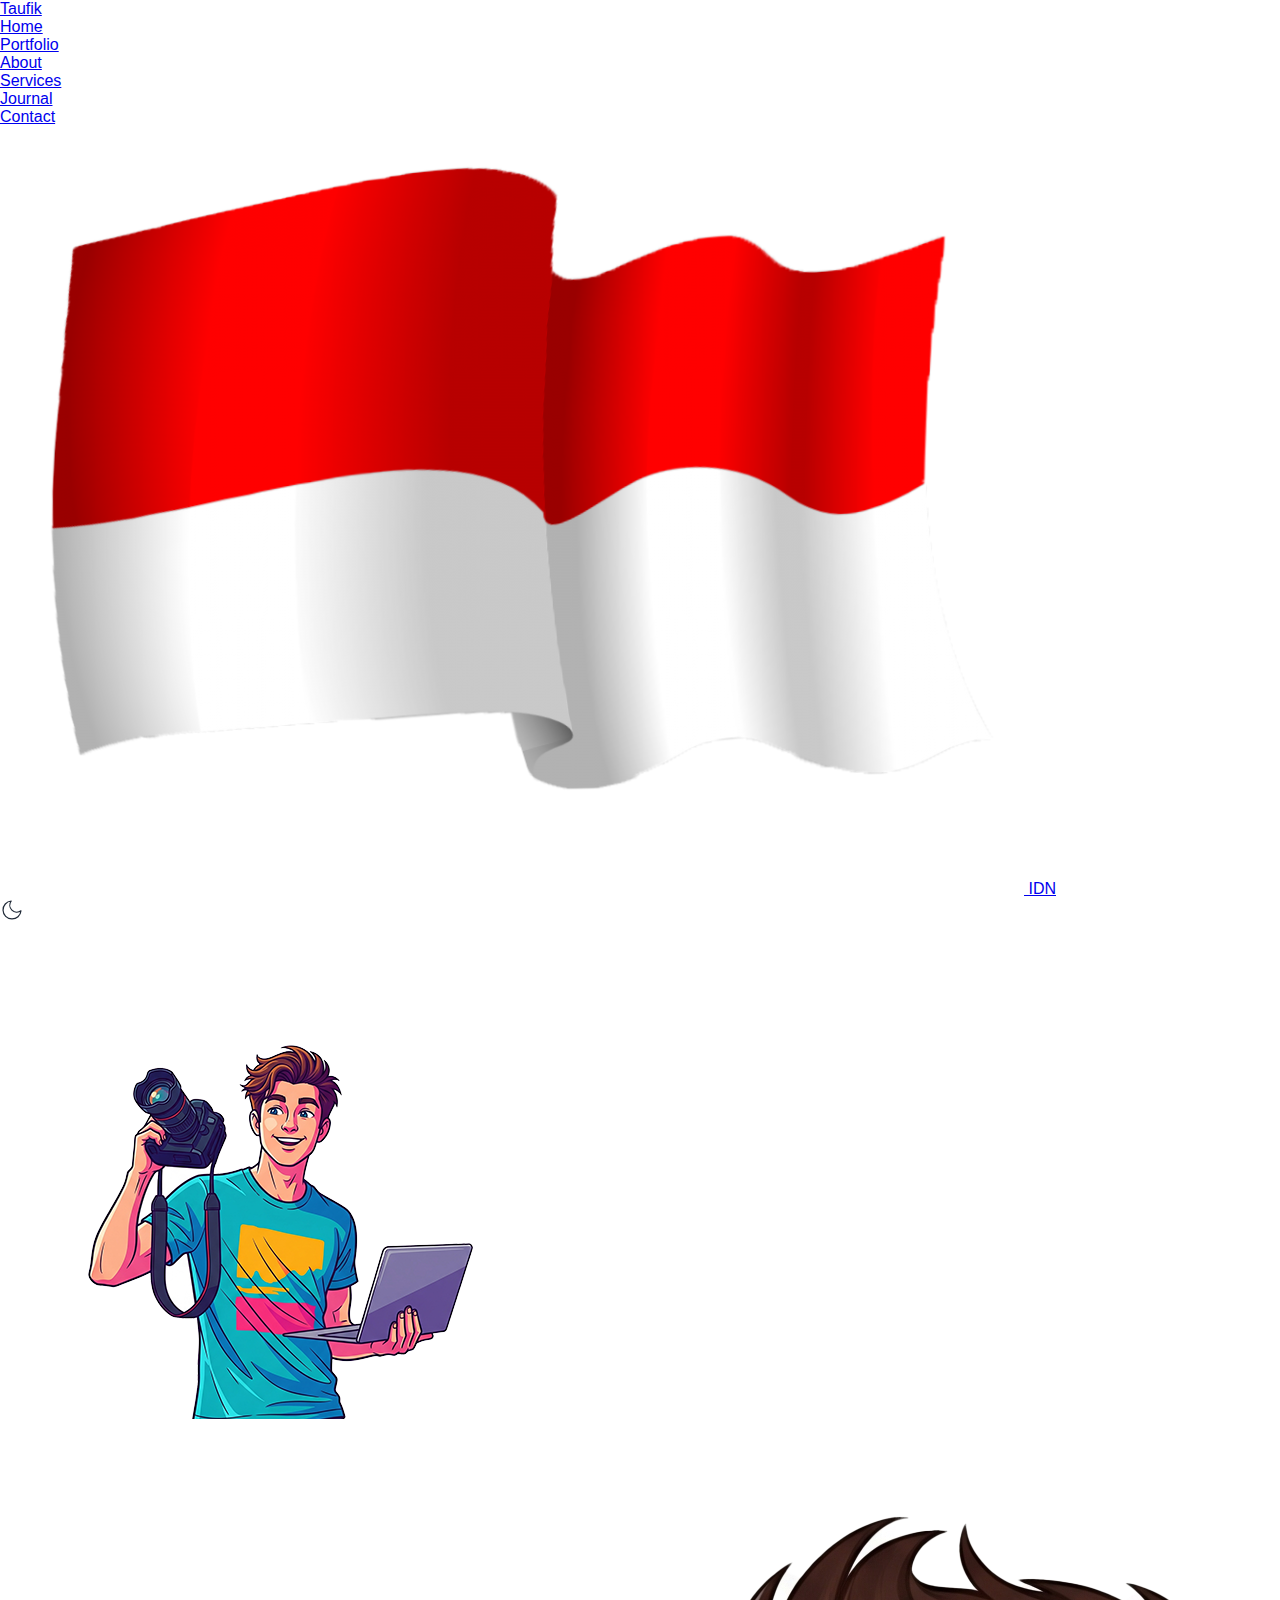
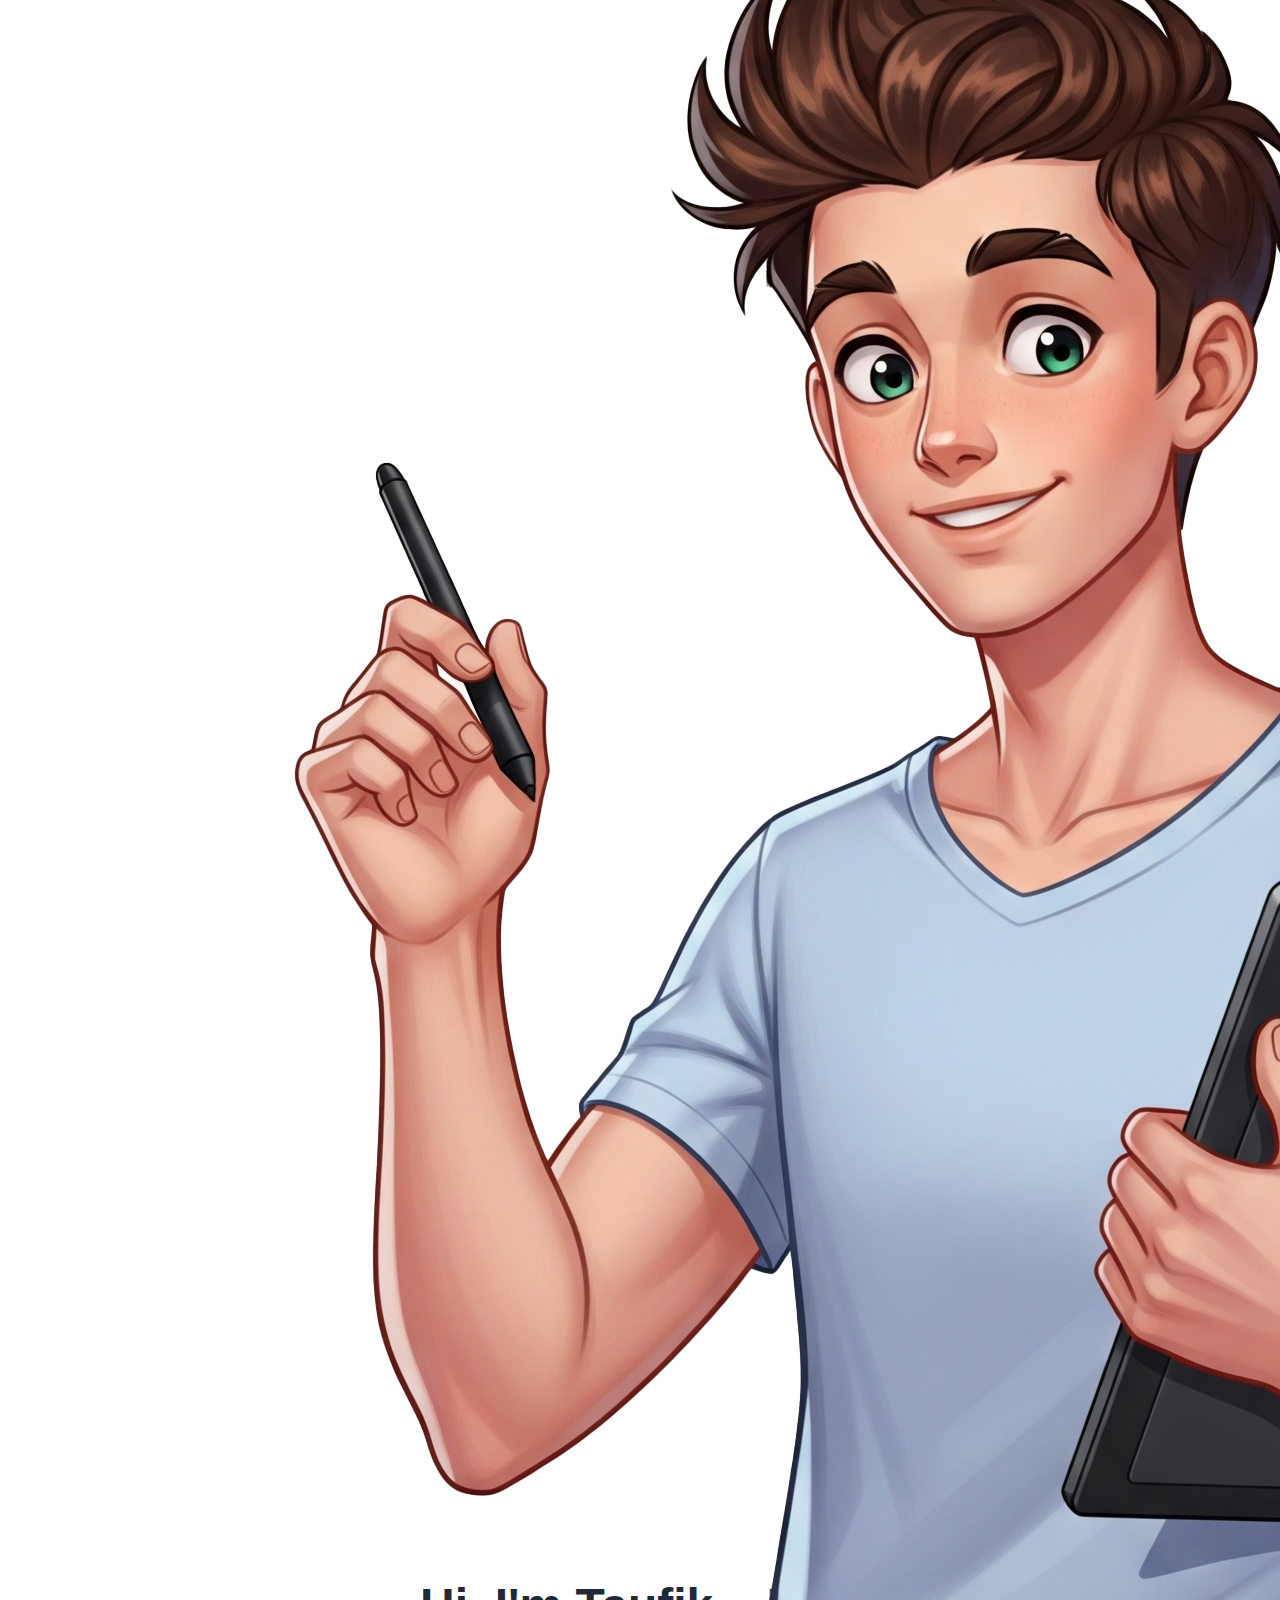
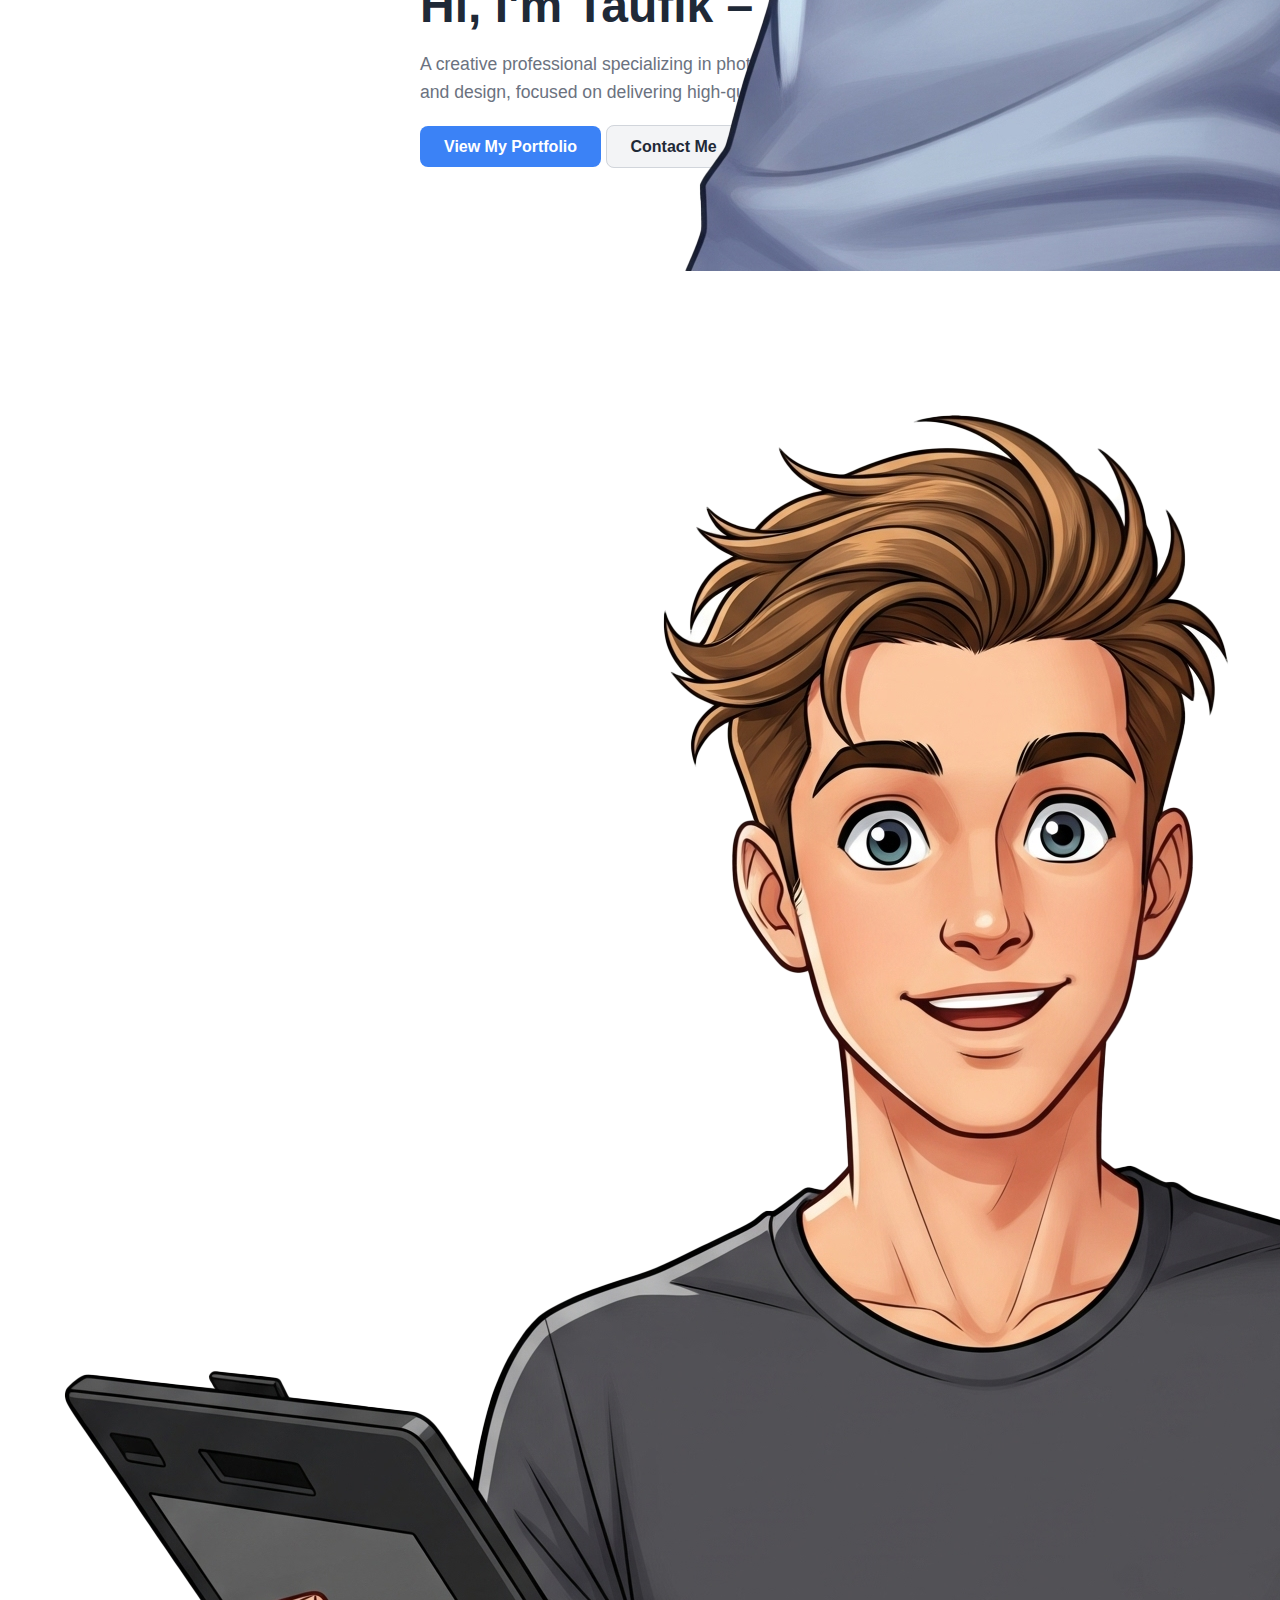
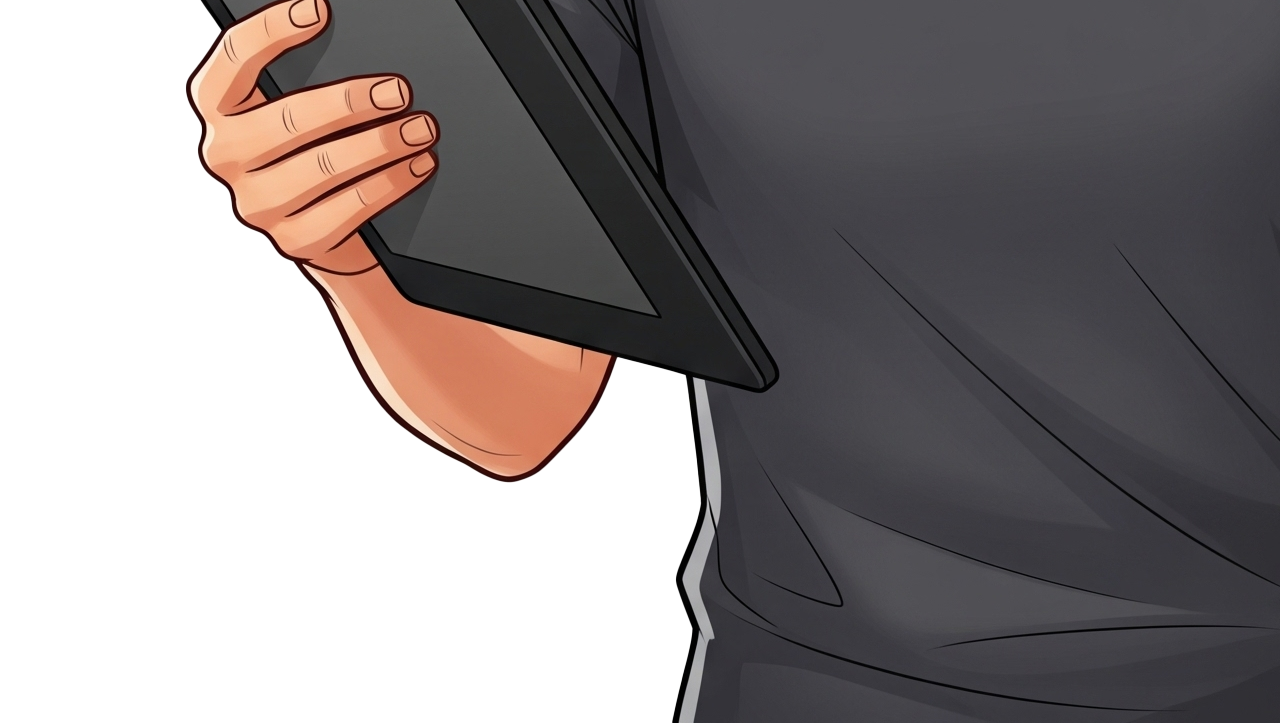
<file: index.html>
<!DOCTYPE html>
<html lang="en">
<head>
    <meta charset="UTF-8">
    <meta name="viewport" content="width=device-width, initial-scale=1.0, maximum-scale=1.0, user-scalable=no">
    <title>Taufik - Photographer, Retoucher, Designer</title>
    
    <meta name="description" content="Personal portfolio of Taufik, a creative professional specializing in photography, retouching, and design.">
    
    <link rel="stylesheet" href="style.css">
    
    <link rel="icon" href="assets/icons/logo-192.png" type="image/png">
    <link rel="apple-touch-icon" href="assets/icons/logo-192.png">
    <link rel="manifest" href="manifest.json">
    <meta name="theme-color" content="#ffffff">
</head>
<body>

    <header class="navbar">
        <div class="navbar-logo">
            <a href="index.html">Taufik</a>
        </div>
        
        <nav class="navbar-nav" id="mobile-nav">
            <ul>
                <li><a href="index.html">Home</a></li>
                <li><a href="https://www.behance.net/your-username" target="_blank" rel="noopener noreferrer">Portfolio</a></li>
                <li><a href="https://www.linkedin.com/in/your-username" target="_blank" rel="noopener noreferrer">About</a></li>
                <li><a href="https://example.com/services" target="_blank" rel="noopener noreferrer">Services</a></li>
                <li><a href="https://medium.com/@your-username" target="_blank" rel="noopener noreferrer">Journal</a></li>
                <li><a href="https://wa.me/6281234567890" target="_blank" rel="noopener noreferrer">Contact</a></li>
            </ul>
        </nav>

        <div class="navbar-toggles">
            <div class="lang-toggle">
                <a href="index-id.html">
                    <img src="assets/images/flag-idn.png" alt="Indonesian Flag"> IDN
                </a>
            </div>
            <div class="theme-toggle" id="theme-toggle">
                <svg xmlns="http://www.w3.org/2000/svg" width="24" height="24" viewBox="0 0 24 24" fill="none" stroke="currentColor" stroke-width="1.2" stroke-linecap="round" stroke-linejoin="round" class="icon icon-moon"><path d="M21 12.79A9 9 0 1 1 11.21 3 7 7 0 0 0 21 12.79z"></path></svg>
            </div>
            <div class="hamburger-btn" id="hamburger-btn">
                <div class="bar"></div>
                <div class="bar"></div>
                <div class="bar"></div>
            </div>
        </div>
    </header>

    <main>
        <section class="hero-section">
            <div class="hero-image-container">
                <img src="assets/images/profile-1.png" alt="Taufik Profile Picture 1" class="hero-photo active">
                <img src="assets/images/profile-2.png" alt="Taufik Profile Picture 2" class="hero-photo">
                <img src="assets/images/profile-3.png" alt="Taufik Profile Picture 3" class="hero-photo">
            </div>
            <div class="hero-text-container">
                <h1 class="hero-title">Hi, I'm Taufik – I'm a <span id="typing-effect"></span></h1>
                <p class="hero-subtitle">A creative professional specializing in photography, retouching, and design, focused on delivering high-quality visual aesthetics.</p>
                <div class="hero-cta">
                    <a href="https://www.behance.net/your-username" class="btn btn-primary" target="_blank" rel="noopener noreferrer">View My Portfolio</a>
                    <a href="https://wa.me/6281234567890" class="btn btn-secondary" target="_blank" rel="noopener noreferrer">Contact Me</a>
                </div>
            </div>
        </section>

    </main>

    <script src="script.js"></script>

</body>
</html>
</file>
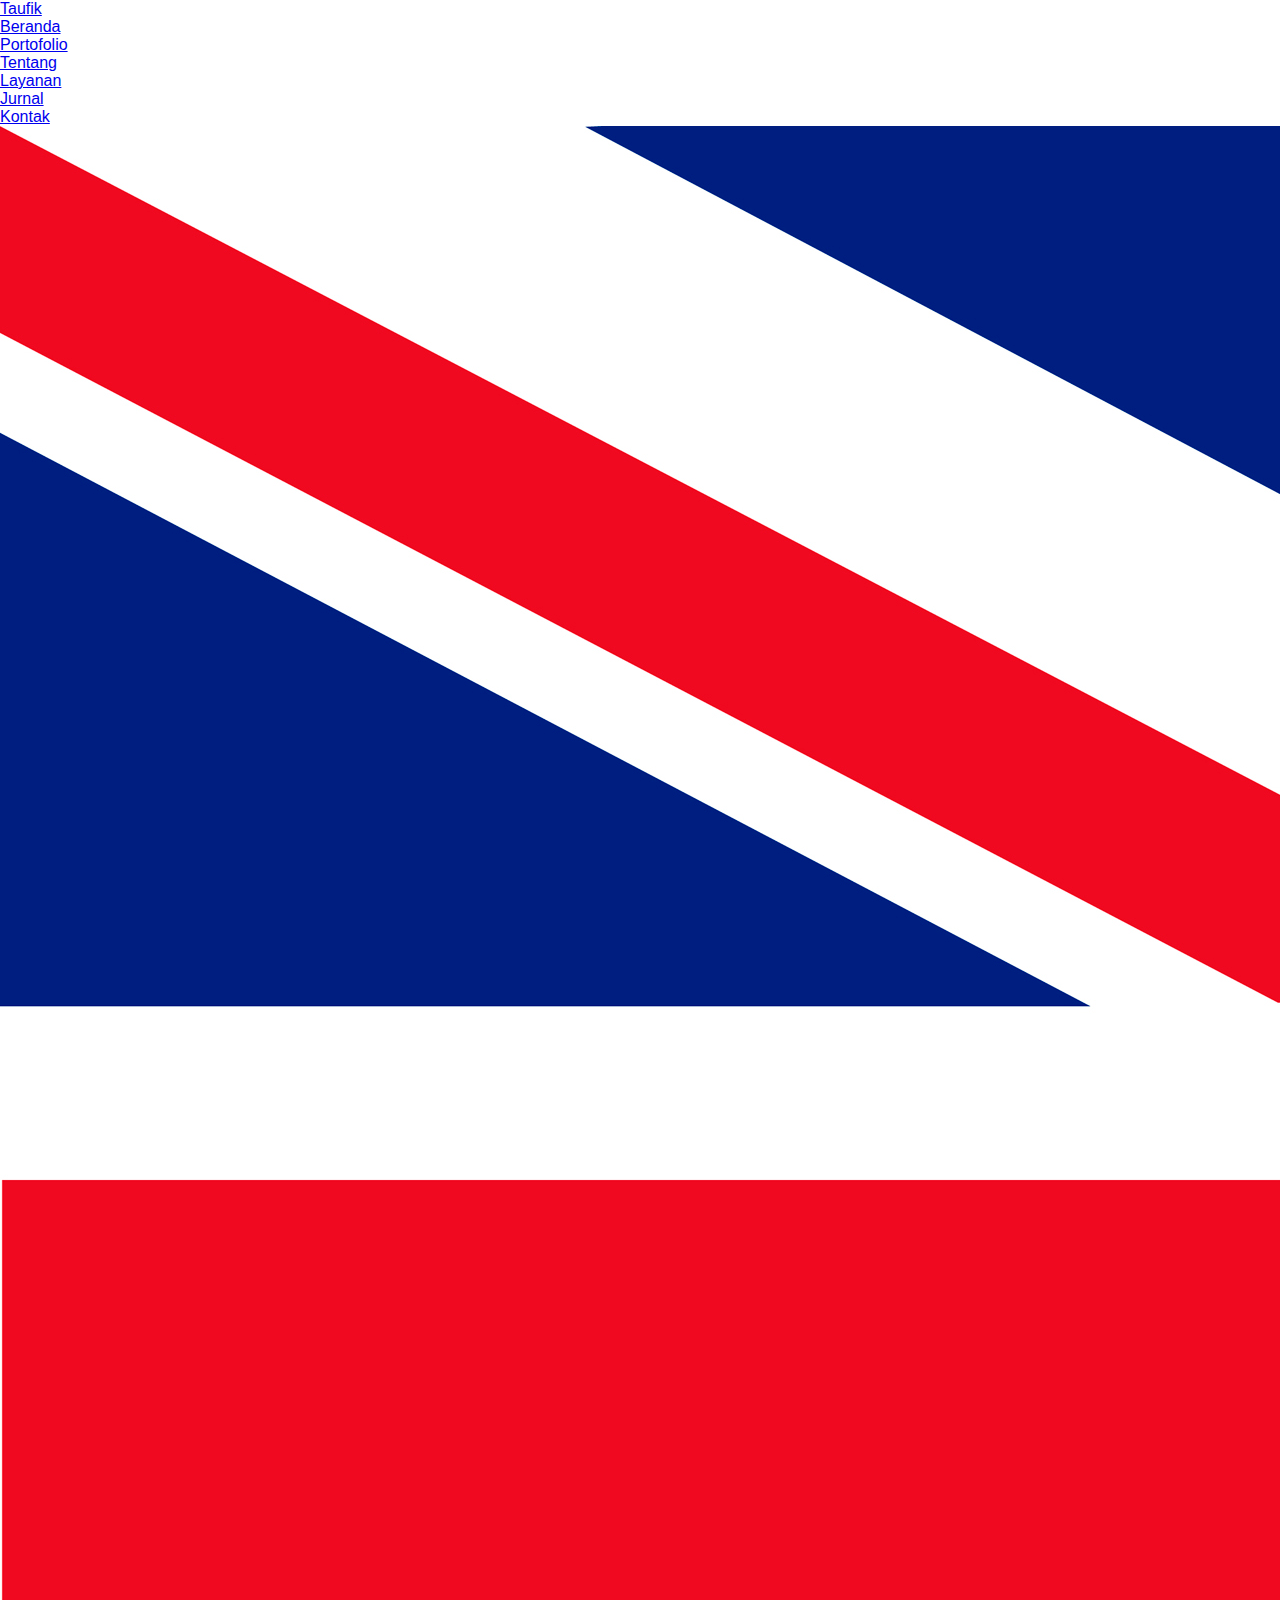
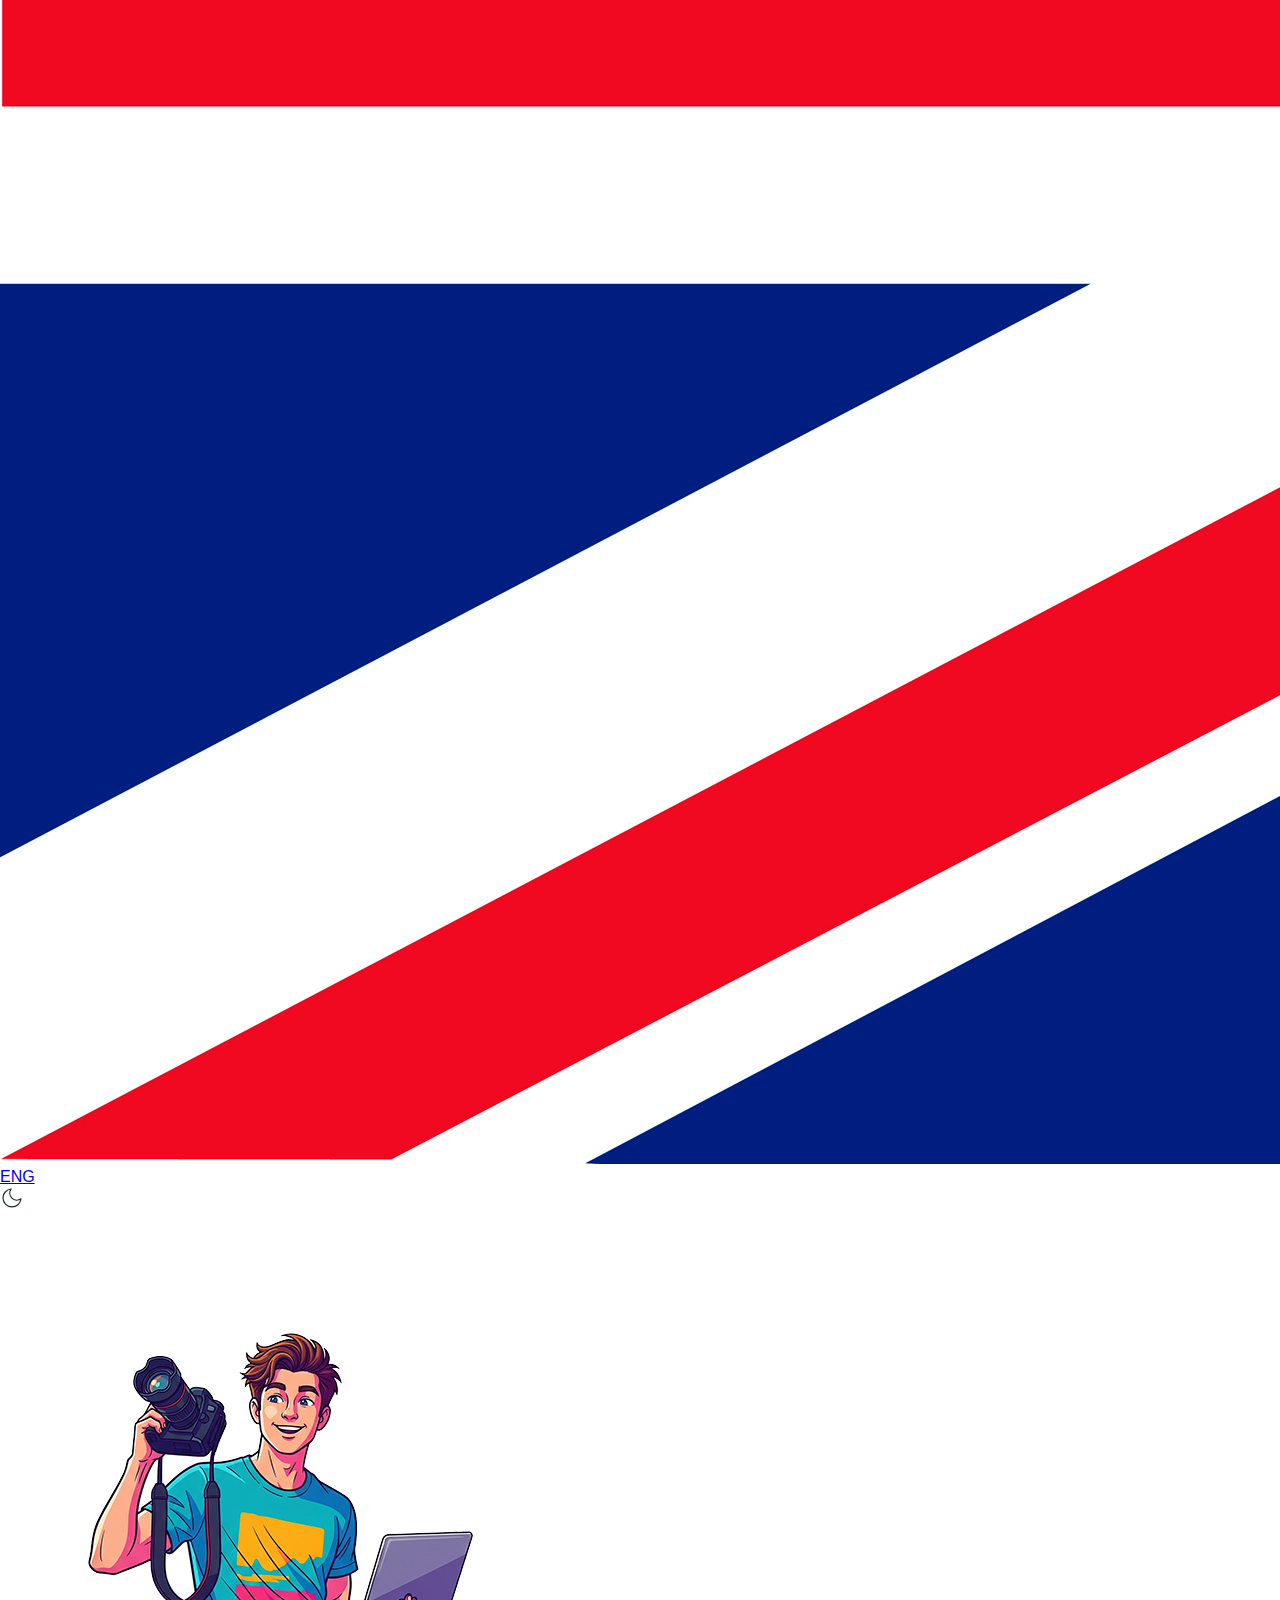
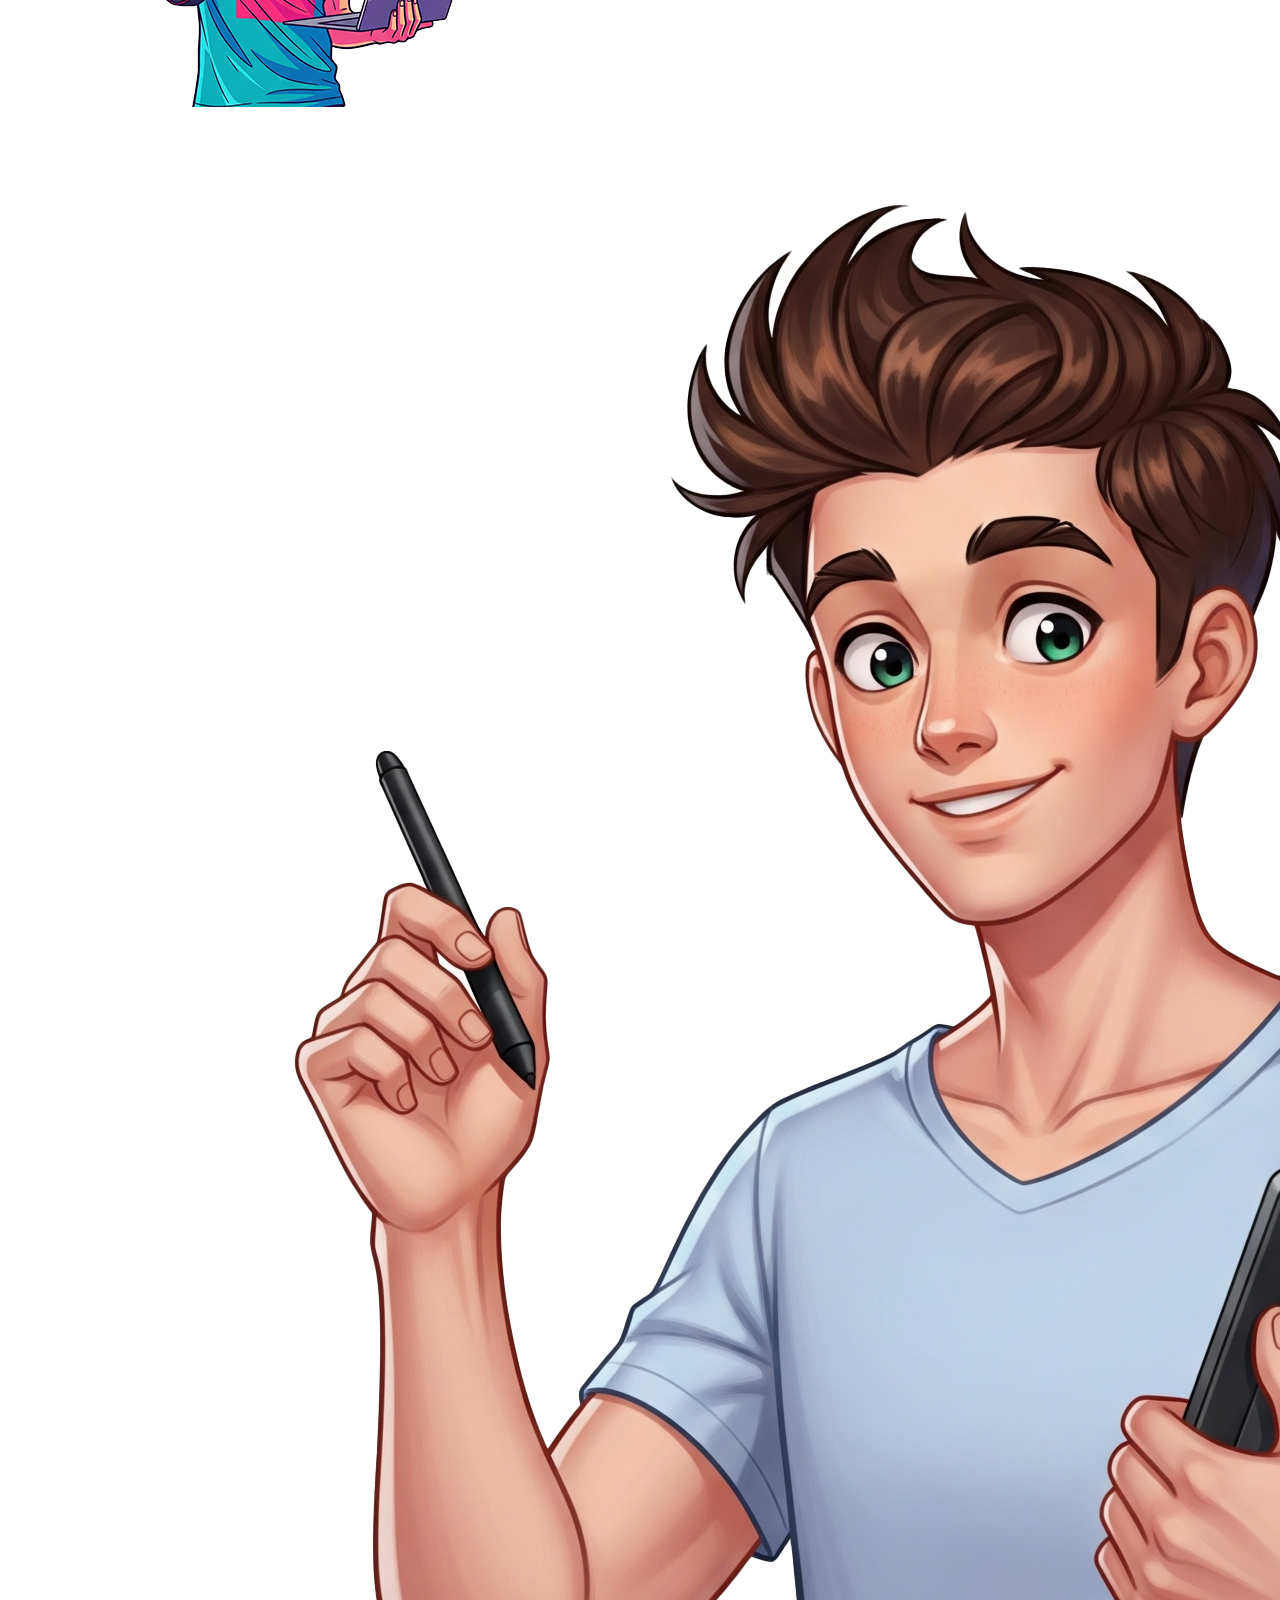
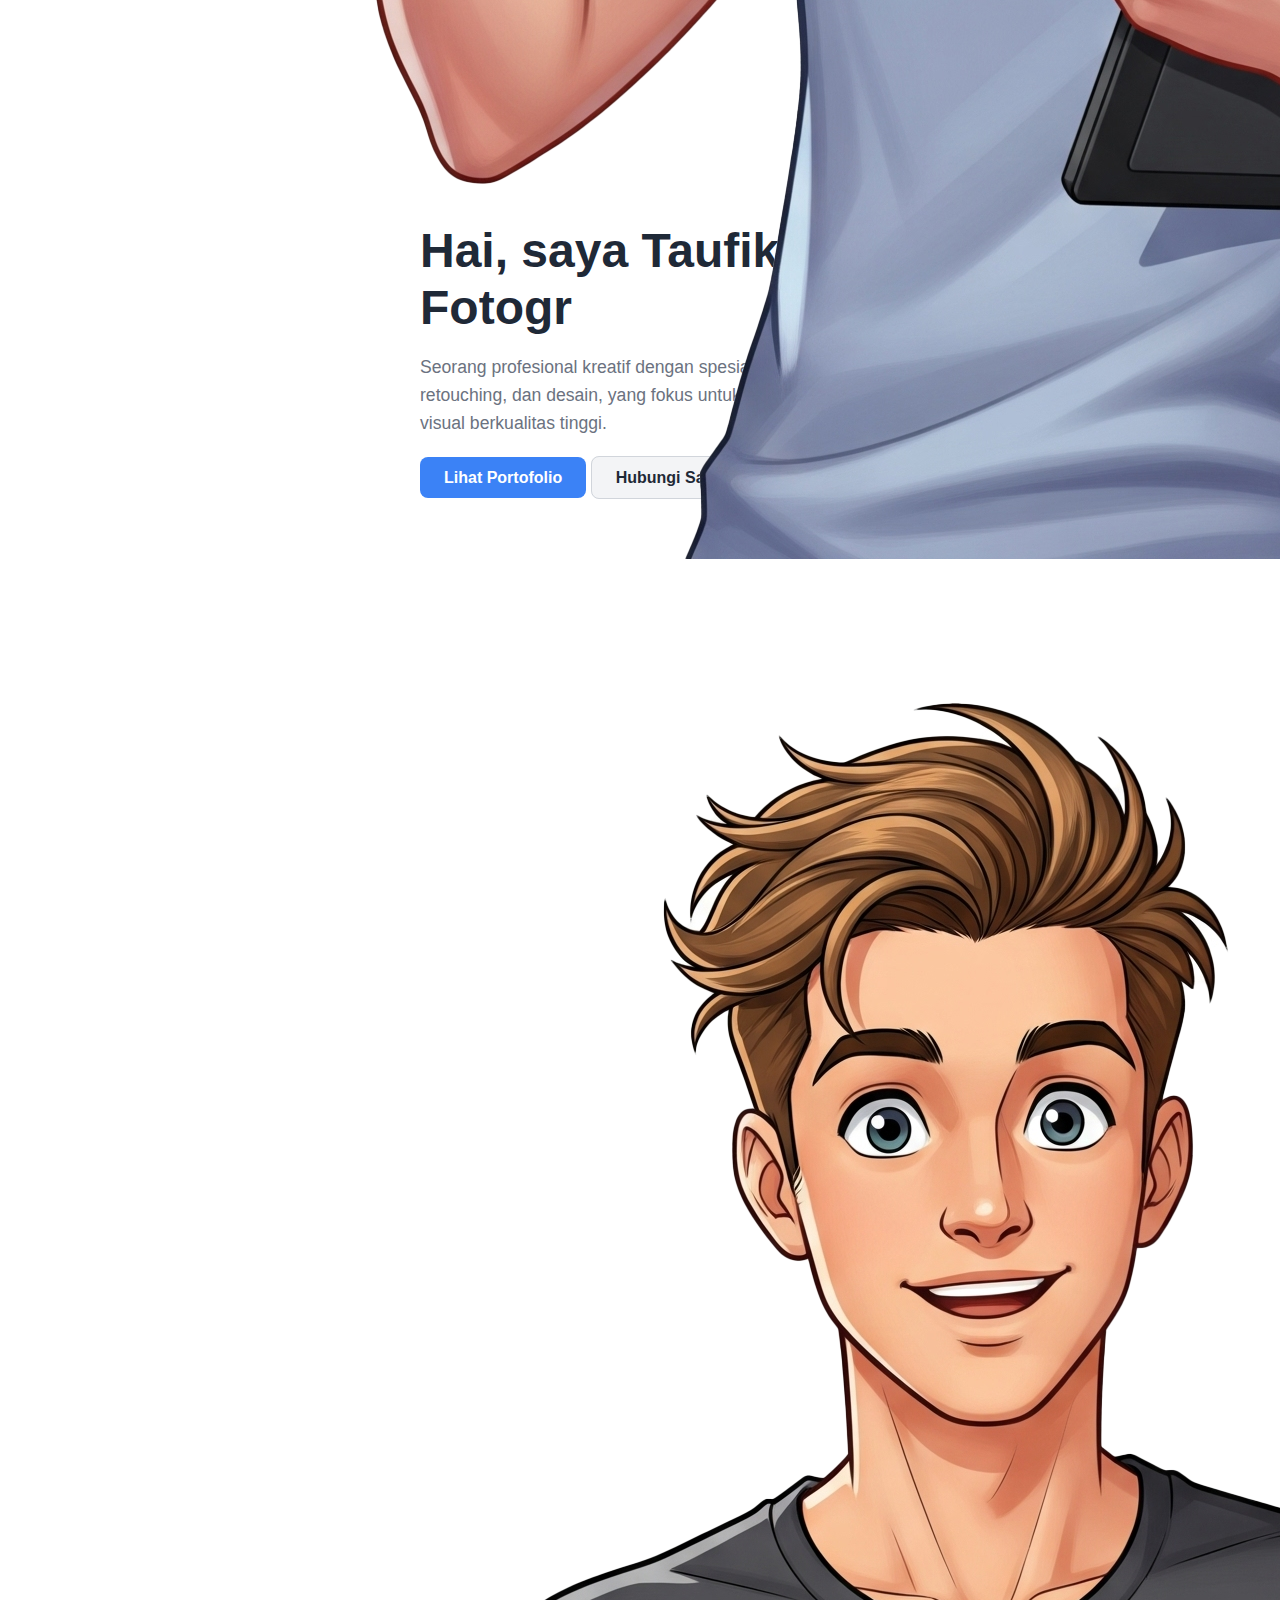
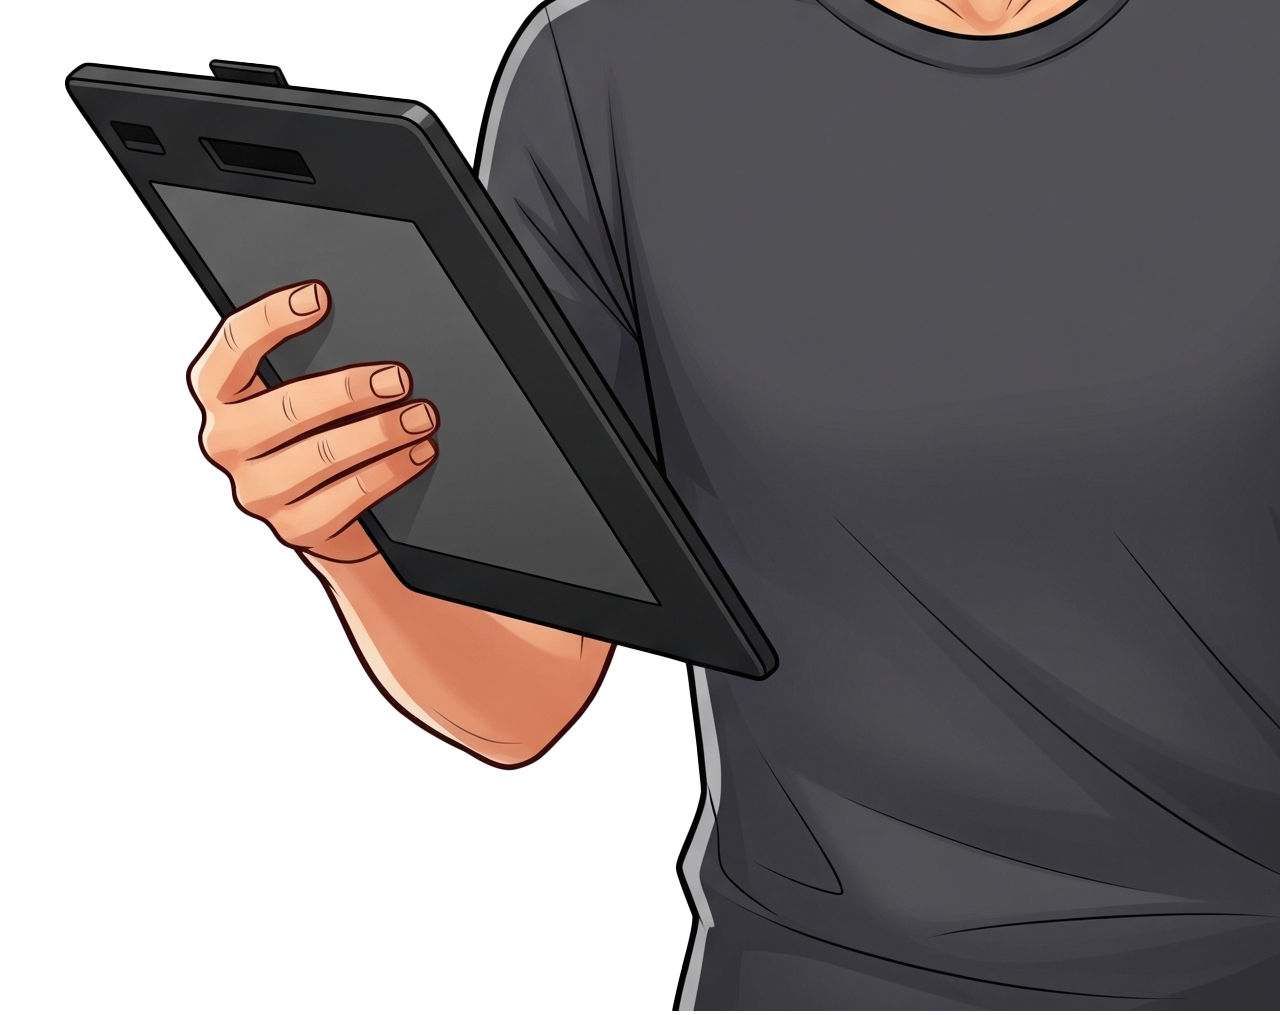
<file: index-id.html>
<!DOCTYPE html>
<html lang="id">
<head>
    <meta charset="UTF-8">
    <meta name="viewport" content="width=device-width, initial-scale=1.0, maximum-scale=1.0, user-scalable=no">
    <title>Taufik - Fotografer, Retoucher, Desainer</title>
    
    <meta name="description" content="Portofolio pribadi Taufik, seorang profesional kreatif dengan spesialisasi fotografi, retouching, dan desain.">
    
    <link rel="stylesheet" href="style.css">
    
    <link rel="icon" href="assets/images/profile-1.png" type="image/png">
    <link rel="apple-touch-icon" href="assets/images/profile-2.png">
    <link rel="manifest" href="manifest.json">
    <meta name="theme-color" content="#ffffff">
</head>
<body>

    <header class="navbar">
        <div class="navbar-logo">
            <a href="index-id.html">Taufik</a>
        </div>
        
        <nav class="navbar-nav" id="mobile-nav">
            <ul>
                <li><a href="index-id.html">Beranda</a></li>
                <li><a href="https://www.behance.net/your-username" target="_blank" rel="noopener noreferrer">Portofolio</a></li>
                <li><a href="https://www.linkedin.com/in/your-username" target="_blank" rel="noopener noreferrer">Tentang</a></li>
                <li><a href="https://example.com/services" target="_blank" rel="noopener noreferrer">Layanan</a></li>
                <li><a href="https://medium.com/@your-username" target="_blank" rel="noopener noreferrer">Jurnal</a></li>
                <li><a href="https://wa.me/6281234567890" target="_blank" rel="noopener noreferrer">Kontak</a></li>
            </ul>
        </nav>

        <div class="navbar-toggles">
            <div class="lang-toggle">
                <a href="index.html">
                    <img src="assets/images/flag-eng.jpg" alt="English Flag"> ENG
                </a>
            </div>
            <div class="theme-toggle" id="theme-toggle">
                <svg xmlns="http://www.w3.org/2000/svg" width="24" height="24" viewBox="0 0 24 24" fill="none" stroke="currentColor" stroke-width="1.2" stroke-linecap="round" stroke-linejoin="round" class="icon icon-moon"><path d="M21 12.79A9 9 0 1 1 11.21 3 7 7 0 0 0 21 12.79z"></path></svg>
            </div>
            <div class="hamburger-btn" id="hamburger-btn">
                <div class="bar"></div>
                <div class="bar"></div>
                <div class="bar"></div>
            </div>
        </div>
    </header>

    <main>
        <section class="hero-section">
            <div class="hero-image-container">
                <img src="assets/images/profile-1.png" alt="Foto Profil Taufik 1" class="hero-photo active">
                <img src="assets/images/profile-2.png" alt="Foto Profil Taufik 2" class="hero-photo">
                <img src="assets/images/profile-3.png" alt="Foto Profil Taufik 3" class="hero-photo">
            </div>
            <div class="hero-text-container">
                <h1 class="hero-title">Hai, saya Taufik – saya seorang <span id="typing-effect"></span></h1>
                <p class="hero-subtitle">Seorang profesional kreatif dengan spesialisasi fotografi, retouching, dan desain, yang fokus untuk memberikan estetika visual berkualitas tinggi.</p>
                <div class="hero-cta">
                    <a href="https://www.behance.net/your-username" class="btn btn-primary" target="_blank" rel="noopener noreferrer">Lihat Portofolio</a>
                    <a href="https://wa.me/6281234567890" class="btn btn-secondary" target="_blank" rel="noopener noreferrer">Hubungi Saya</a>
                </div>
            </div>
        </section>

    </main>

    <script src="script-id.js"></script>

</body>
</html>
</file>
<file: style.css>
/* ================================== */
/* VARIABEL WARNA & RESET DASAR      */
/* ================================== */
:root {
    /* Skema Warna Light Mode (Mode Terang) */
    --bg-color: #ffffff;
    --text-color: #1f2937;
    --text-secondary: #6b7280;
    --primary-color: #3b82f6;
    --primary-text: #ffffff;
    --secondary-bg: #f3f4f6;
    --secondary-border: #d1d5db;
    --header-bg: rgba(255, 255, 255, 0.8);
    --shadow-color: rgba(0, 0, 0, 0.08);
}

[data-theme="dark"] {
    /* Skema Warna Dark Mode (Mode Gelap) */
    --bg-color: #111827;
    --text-color: #f9fafb;
    --text-secondary: #9ca3af;
    --secondary-bg: #1f2937;
    --secondary-border: #374151;
    --header-bg: rgba(17, 24, 39, 0.8);
    --shadow-color: rgba(0, 0, 0, 0.2);
}

* {
    margin: 0;
    padding: 0;
    box-sizing: border-box;
}

html {
    scroll-behavior: smooth;
}

body {
    background-color: var(--bg-color);
    color: var(--text-color);
    font-family: 'Poppins', sans-serif;
    transition: background-color 0.3s ease, color 0.3s ease;
    width: 100%;
    overflow-x: hidden;
}

.container {
    width: 90%;
    max-width: 1100px;
    margin: 0 auto;
}

/* ================================== */
/* HEADER & NAVIGASI                 */
/* ================================== */
.main-header {
    position: fixed;
    top: 0;
    left: 0;
    width: 100%;
    padding: 0.75rem 0;
    z-index: 1000;
    background-color: var(--header-bg);
    backdrop-filter: blur(10px);
    -webkit-backdrop-filter: blur(10px);
    border-bottom: 1px solid var(--secondary-border);
    transition: background-color 0.3s ease, border-color 0.3s ease;
}

.main-header .container {
    display: flex;
    justify-content: space-between;
    align-items: center;
}

.logo {
    font-weight: 700;
    font-size: 1.5rem;
    color: var(--text-color);
    text-decoration: none;
}

.main-nav {
    display: none; /* Disembunyikan di mobile, muncul di desktop */
}

.header-controls {
    display: flex;
    align-items: center;
    gap: 1rem;
}

/* Tampilan Mobile (Default): Toggle ditumpuk vertikal */
.header-toggles {
    display: flex;
    flex-direction: column;
    gap: 0.5rem;
}

/* Gaya Toggle Bulat untuk Mobile */
.theme-switch,
.lang-switch {
    position: relative;
    display: flex;
    justify-content: center;
    align-items: center;
    width: 34px;
    height: 34px;
    background-color: var(--secondary-bg);
    border: 1px solid var(--secondary-border);
    border-radius: 50%; /* Bulat sempurna */
    cursor: pointer;
    transition: all 0.3s ease;
    text-decoration: none;
}

.theme-switch:hover,
.lang-switch:hover {
    border-color: var(--primary-color);
}

.theme-switch input {
    opacity: 0;
    width: 0;
    height: 0;
}

.theme-switch .slider {
    position: absolute;
    top: 0; left: 0;
    width: 100%; height: 100%;
    display: flex;
    justify-content: center;
    align-items: center;
}

.theme-switch .icon {
    font-size: 18px;
    user-select: none;
    position: absolute;
    transition: opacity 0.3s ease;
}

.theme-switch .sun { opacity: 0; }
.theme-switch .moon { opacity: 0; }

/* Logika menampilkan ikon sesuai tema */
html[data-theme='light'] .theme-switch .sun { opacity: 1; }
html[data-theme='dark'] .theme-switch .moon { opacity: 1; }

.lang-switch .thumb {
    font-size: 18px;
    line-height: 1;
    user-select: none;
}

/* Hamburger Menu */
.hamburger {
    display: flex;
    flex-direction: column;
    justify-content: space-around;
    width: 24px;
    height: 24px;
    background: transparent;
    border: none;
    cursor: pointer;
    z-index: 10;
}

.hamburger span {
    width: 24px;
    height: 3px;
    background: var(--text-color);
    border-radius: 10px;
    transition: all 0.3s linear;
    position: relative;
    transform-origin: 1px;
}

.hamburger.active span:nth-child(1) { transform: rotate(45deg); }
.hamburger.active span:nth-child(2) { opacity: 0; transform: translateX(20px); }
.hamburger.active span:nth-child(3) { transform: rotate(-45deg); }

/* Panel Menu Mobile */
.mobile-menu {
    position: fixed;
    top: 0;
    right: -100%; /* Sembunyi di luar layar */
    width: 70%;
    max-width: 300px;
    height: 100vh;
    background-color: var(--bg-color);
    border-left: 1px solid var(--secondary-border);
    z-index: 999;
    padding-top: 80px;
    transition: right 0.3s ease-in-out;
}

.mobile-menu.active {
    right: 0; /* Muncul dari kanan */
}

.mobile-menu nav ul {
    list-style: none;
    display: flex;
    flex-direction: column;
    align-items: center;
    gap: 1.5rem;
}

.mobile-menu nav a {
    text-decoration: none;
    color: var(--text-color);
    font-size: 1.2rem;
    font-weight: 600;
}


/* ================================== */
/* SECTION PROFIL                    */
/* ================================== */
.hero-section {
    min-height: 100vh;
    display: flex;
    align-items: center;
    padding-top: 80px; /* Jarak dari header */
}

.hero-container {
    display: flex;
    flex-direction: column; /* Tumpuk vertikal di mobile */
    align-items: center;
    text-align: center;
    gap: 2rem;
}

.hero-image-container {
    position: relative;
    width: 70vw;
    max-width: 280px;
    aspect-ratio: 1 / 1;
}

.profile-pic {
    position: absolute;
    top: 0; left: 0;
    width: 100%; height: 100%;
    object-fit: cover;
    border-radius: 50%;
    box-shadow: 0 10px 30px var(--shadow-color);
    opacity: 0;
    transition: opacity 0.7s ease-in-out;
}

.profile-pic.active {
    opacity: 1;
}

.hero-text-container h1 {
    font-size: 2rem;
    font-weight: 700;
    margin-bottom: 1rem;
    line-height: 1.2;
}

.typing-effect {
    color: var(--primary-color);
    border-right: 3px solid var(--primary-color);
    animation: blink-caret .75s step-end infinite;
    white-space: nowrap;
}

@keyframes blink-caret {
    from, to { border-color: transparent }
    50% { border-color: var(--primary-color); }
}

.hero-text-container p {
    font-size: 1rem;
    color: var(--text-secondary);
    max-width: 500px;
    margin: 0 auto 2rem auto;
    line-height: 1.6;
}

.hero-buttons {
    display: flex;
    justify-content: center;
    gap: 1rem;
}

.btn {
    padding: 0.75rem 1.5rem;
    border-radius: 8px;
    text-decoration: none;
    font-weight: 600;
    transition: transform 0.2s ease, box-shadow 0.2s ease;
}

.btn:hover {
    transform: translateY(-2px);
    box-shadow: 0 4px 15px var(--shadow-color);
}

.btn-primary {
    background-color: var(--primary-color);
    color: var(--primary-text);
}

.btn-secondary {
    background-color: var(--secondary-bg);
    color: var(--text-color);
    border: 1px solid var(--secondary-border);
}

/* ================================== */
/* RESPONSIVE (TAMPILAN DESKTOP)     */
/* ================================== */
@media (min-width: 768px) {
    .hamburger { display: none; }
    .main-nav { display: block; }

    /* Kembalikan layout toggle jadi horizontal */
    .header-toggles {
        flex-direction: row;
        gap: 1rem;
    }

    /* Ubah profil menjadi berdampingan */
    .hero-container {
        flex-direction: row;
        text-align: left;
        gap: 4rem;
    }

    .hero-image-container {
        width: 40%;
        max-width: 350px;
    }
    .hero-text-container {
        width: 60%;
    }
    .hero-text-container h1 { font-size: 2.5rem; }
    .hero-text-container p { margin: 0 0 2rem 0; }
    .hero-buttons { justify-content: flex-start; }
}

@media (min-width: 1024px) {
    .hero-image-container { max-width: 420px; }
    .hero-text-container h1 { font-size: 3rem; }
    .hero-text-container p { font-size: 1.1rem; }
}
</file>
